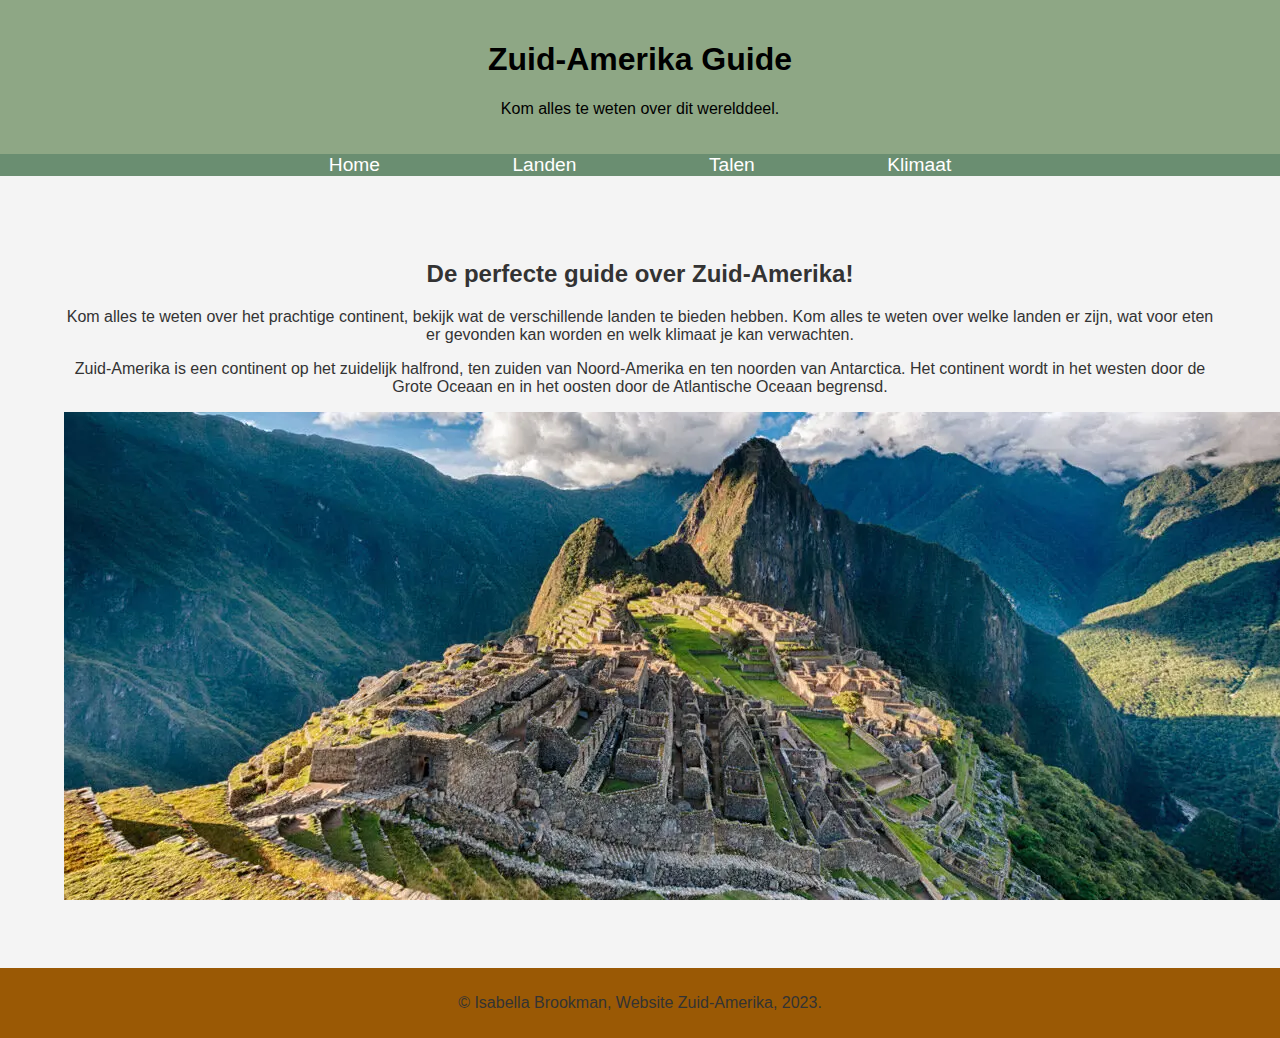
<file: index.html>
<!DOCTYPE html>
<html lang="nl">

<head>
    <meta charset="UTF-8">
    <meta name="viewport" content="width=device-width, initial-scale=1.0">
    <title> De perfecte guide over Zuid-Amerika</title>
    <link rel="stylesheet" href="styles.css">
</head>

<body>
    <header>
        <h1>Zuid-Amerika Guide</h1>
        <p>Kom alles te weten over dit werelddeel.</p>
    </header>

    <nav class="topnav">
        <a class="active" href="index.html">Home</a>
        <a href="landen.html">Landen</a>
        <a href="Talen.html">Talen</a>
        <a href="Klimaat.html">Klimaat</a>
    </nav>

    <section>
        <h2>De perfecte guide over Zuid-Amerika!</h2>
        <p>Kom alles te weten over het prachtige continent, bekijk wat de verschillende landen te bieden hebben. Kom
            alles te weten over welke landen er zijn, wat voor eten er gevonden kan worden en welk klimaat je kan
            verwachten.</p>
        <p>Zuid-Amerika is een continent op het zuidelijk halfrond, ten zuiden van Noord-Amerika en ten noorden van
            Antarctica. Het continent wordt in het westen door de Grote Oceaan en in het oosten door de Atlantische
            Oceaan begrensd.</p>
        <img src="images/Landschap.webp" alt="Landschap Zuid-Amerika" />
    </section>
    <footer>
        <p> &copy; Isabella Brookman, Website Zuid-Amerika, 2023.</p>
    </footer>
</body>

</html>
</file>
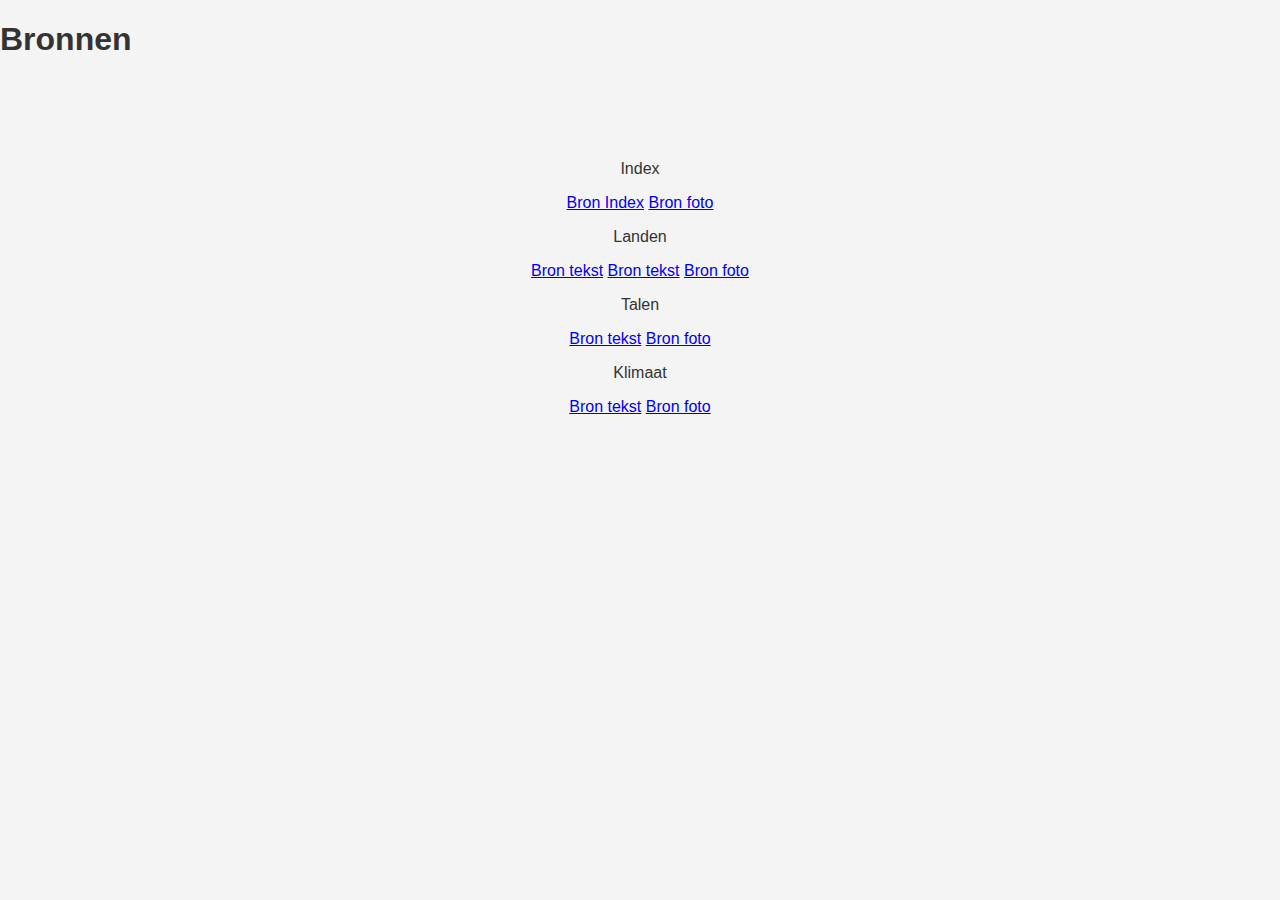
<file: Bronnen.html>
<!DOCTYPE html>
<html lang="nl">

<head>
    <meta charset="UTF-8">
    <meta name="viewport" content="width=device-width, initial-scale=1.0">
    <title> Bronnenlijst</title>
    <link rel="stylesheet" href="styles.css">
</head>

<body>
    <h1>Bronnen</h1>

    <section>
        <p>Index</p>
        <a href="https://nl.wikipedia.org/wiki/Zuid-Amerika">Bron Index</a>
        <a href="https://www.27vakantiedagen.nl/de-9-hoogtepunten-van-zuid-amerika/">Bron foto</a>

        <p>Landen</p>
        <a
            href="https://www.wegenwiki.nl/Zuid-Amerika#:~:text=Zuid%2DAmerika%20is%20een%20continent,telt%20circa%20434%20miljoen%20inwoners.">Bron
            tekst</a>
        <a
            href="https://koningaap.nl/brazilie-reizen/bevolking-brazilie#:~:text=Brazili%C3%AB%20is%20het%20grootste%20land,heeft%20ruim%20200%20miljoen%20inwoners.">Bron
            tekst</a>
        <a
            href="https://vector-map.nl/kaarten/continentkaarten/zuid-amerika-kaarten/schoolkaart-zuid-amerika-natuurkundig/">Bron
            foto</a>

        <p>Talen</p>
        <a
            href="https://nl.wikipedia.org/wiki/Zuid-Amerika#:~:text=Demografie-,Taal,als%20Guaran%C3%AD%20en%20Quechua%20gesproken.">Bron
            tekst</a>
        <a href="https://npo.nl/npo3/3opreis/talen-ten-onder-zuid-amerika"> Bron foto </a>

        <p>Klimaat</p>
        <a
            href="https://nl.wikipedia.org/wiki/Zuid-Amerika#:~:text=Demografie-,Taal,als%20Guaran%C3%AD%20en%20Quechua%20gesproken.">Bron
            tekst</a>
        <a href="https://www.zuid-amerika.net/zuid-amerika-verkennen/">Bron foto</a>
    </section>
</body>

</html>
</file>
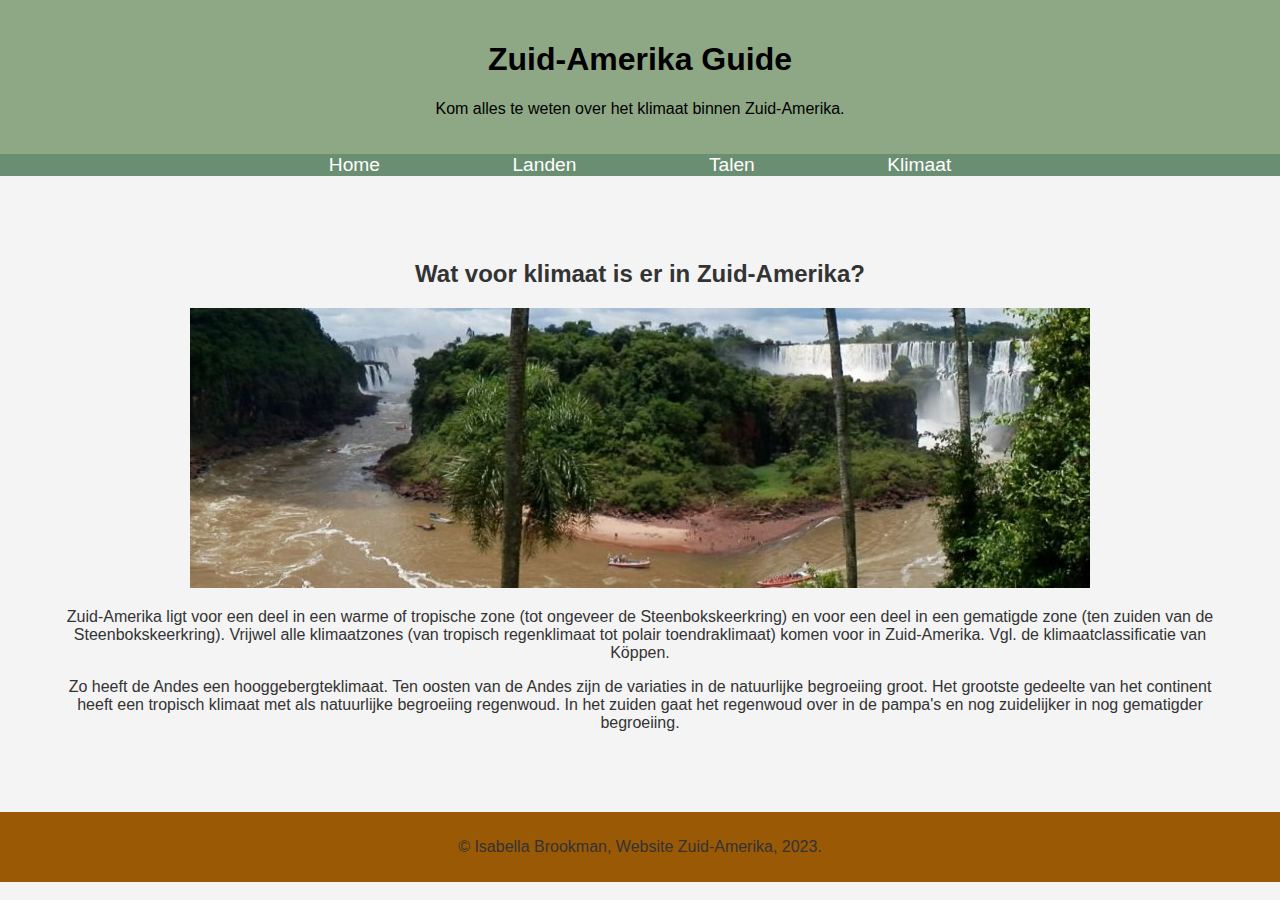
<file: Klimaat.html>
<!DOCTYPE html>
<html lang="nl">

<head>
    <meta charset="UTF-8">
    <meta name="viewport" content="width=device-width, initial-scale=1.0">
    <title> De perfecte guide over Zuid-Amerika</title>
    <link rel="stylesheet" href="styles.css">
</head>

<body>
    <header>
        <h1>Zuid-Amerika Guide</h1>
        <p>Kom alles te weten over het klimaat binnen Zuid-Amerika.</p>
    </header>

    <div class="topnav">
        <a class="active" href="index.html">Home</a>
        <a href="landen.html">Landen</a>
        <a href="Talen.html">Talen</a>
        <a href="Klimaat.html">Klimaat</a>
    </div>

    <section>
        <h2>Wat voor klimaat is er in Zuid-Amerika?</h2>
        <img src="images/Klimaat.jpeg" alt="Jungle met rivier in Zuid-Amerika">
        <p>Zuid-Amerika ligt voor een deel in een warme of tropische zone (tot ongeveer de Steenbokskeerkring) en voor
            een
            deel in een gematigde zone (ten zuiden van de Steenbokskeerkring). Vrijwel alle klimaatzones (van tropisch
            regenklimaat tot polair toendraklimaat) komen voor in Zuid-Amerika. Vgl. de klimaatclassificatie van Köppen.
        </p>

        <p>Zo heeft de Andes een hooggebergteklimaat. Ten oosten van de Andes zijn de variaties in de natuurlijke
            begroeiing
            groot. Het grootste gedeelte van het continent heeft een tropisch klimaat met als natuurlijke begroeiing
            regenwoud. In het zuiden gaat het regenwoud over in de pampa's en nog zuidelijker in nog gematigder
            begroeiing.
        </p>

    </section>
    <footer>
        <p> &copy; Isabella Brookman, Website Zuid-Amerika, 2023.</p>
    </footer>
</body>

</html>
</file>
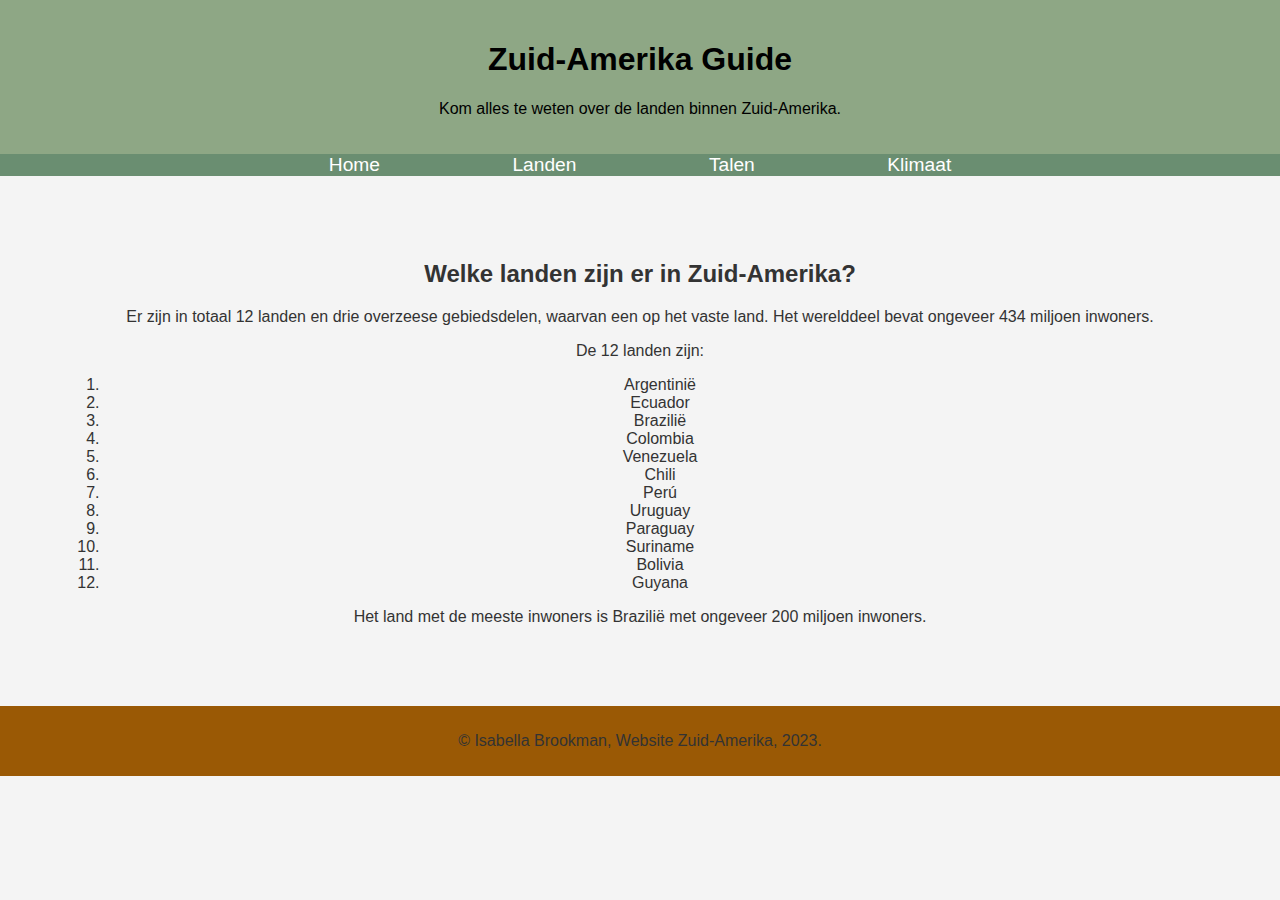
<file: landen.html>
<!DOCTYPE html>
<html lang="nl">

<head>
    <meta charset="UTF-8">
    <meta name="viewport" content="width=device-width, initial-scale=1.0">
    <title> De perfecte guide over Zuid-Amerika</title>
    <link rel="stylesheet" href="styles.css">
</head>

<body>
    <header>
        <h1>Zuid-Amerika Guide</h1>
        <p>Kom alles te weten over de landen binnen Zuid-Amerika.</p>
    </header>

    <div class="topnav">
        <a class="active" href="index.html">Home</a>
        <a href="landen.html">Landen</a>
        <a href="Talen.html">Talen</a>
        <a href="Klimaat.html">Klimaat</a>
    </div>

    <section>
        <h2>Welke landen zijn er in Zuid-Amerika?</h2>
        <p>Er zijn in totaal 12 landen en drie overzeese gebiedsdelen, waarvan een op het vaste land. Het werelddeel
            bevat ongeveer 434 miljoen inwoners.</p>
        <p>De 12 landen zijn:
        <ol>
            <li>Argentinië</li>
            <li>Ecuador</li>
            <li>Brazilië</li>
            <li>Colombia</li>
            <li>Venezuela</li>
            <li>Chili</li>
            <li>Perú</li>
            <li>Uruguay</li>
            <li>Paraguay</li>
            <li>Suriname</li>
            <li>Bolivia</li>
            <li>Guyana</li>
        </ol>
        </p>
        <p>Het land met de meeste inwoners is Brazilië met ongeveer 200 miljoen inwoners.</p>
    </section>
    <footer>
        <p> &copy; Isabella Brookman, Website Zuid-Amerika, 2023.</p>
    </footer>
</body>

</html>
</file>
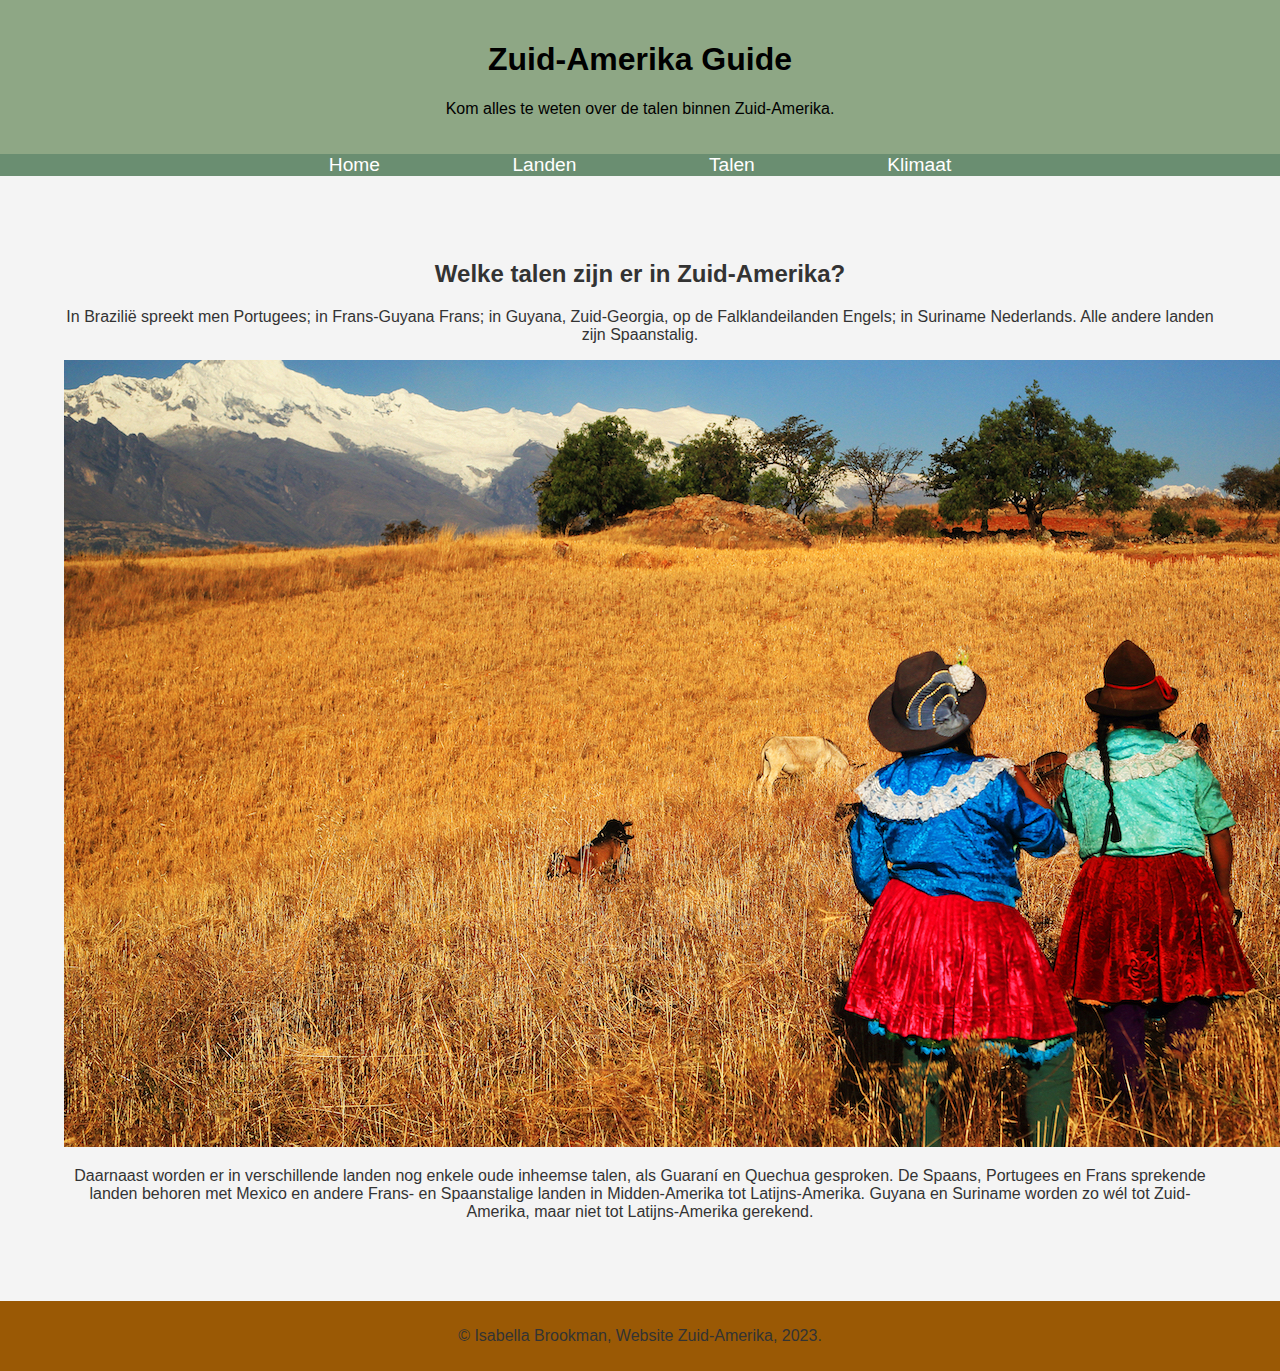
<file: Talen.html>
<!DOCTYPE html>
<html lang="nl">

<head>
    <meta charset="UTF-8">
    <meta name="viewport" content="width=device-width, initial-scale=1.0">
    <title> De perfecte guide over Zuid-Amerika</title>
    <link rel="stylesheet" href="styles.css">
</head>

<body>
    <header>
        <h1>Zuid-Amerika Guide</h1>
        <p>Kom alles te weten over de talen binnen Zuid-Amerika.</p>
    </header>

    <div class="topnav">
        <a class="active" href="index.html">Home</a>
        <a href="landen.html">Landen</a>
        <a href="Talen.html">Talen</a>
        <a href="Klimaat.html">Klimaat</a>
    </div>

    <section>
        <h2>Welke talen zijn er in Zuid-Amerika?</h2>
        <p>In Brazilië spreekt men Portugees; in Frans-Guyana Frans; in Guyana, Zuid-Georgia, op de Falklandeilanden
            Engels;
            in Suriname Nederlands. Alle andere landen zijn Spaanstalig. </p>
        <img src="images/weiland.jpeg" alt="Weiland met twee mensen">
        <p>Daarnaast worden er in verschillende landen nog enkele oude inheemse talen, als Guaraní en Quechua gesproken.
            De
            Spaans, Portugees en Frans sprekende landen behoren met Mexico en andere Frans- en Spaanstalige landen in
            Midden-Amerika tot Latijns-Amerika. Guyana en Suriname worden zo wél tot Zuid-Amerika, maar niet tot
            Latijns-Amerika gerekend.</p>
    </section>
    <footer>
        <p> &copy; Isabella Brookman, Website Zuid-Amerika, 2023.</p>
    </footer>
</body>

</html>
</file>
<file: styles.css>
body {
  font-family: Arial, Helvetica, sans-serif, sans-serif;
  margin: 0;
  padding: 0;
  background-color: #f4f4f4;
  color: #333;
}

header {
  font-family: 'Lucida Sans', 'Lucida Sans Regular', 'Lucida Grande', 'Lucida Sans Unicode', Geneva, Verdana, sans-serif;
  background-color: #8ea785;
  color: #000000;
  padding: 20px;
  text-align: center;
}

.topnav {
  text-align: center;
  background-color: #6a8e71;
  overflow: hidden;
}

.topnav a {
  font-family: 'Lucida Sans', 'Lucida Sans Regular', 'Lucida Grande', 'Lucida Sans Unicode', Geneva, Verdana, sans-serif;
  color: #ffffff;
  padding: 5%;
  text-decoration: none;
  font-size: 1.2em;
}

.topnav a:hover {
  background-color: #0f4327;
  color: #dee18d;
}

section {
  padding: 5%;
  border-radius: 20%;
  margin: auto;
  text-align: center;

}

section:nth-of-type(3) {
  position: fixed;
  max-width: 40%;
  height: auto;
  vertical-align: middle;
}

footer {
  background-color: #9a5905;
  ;
  color: #333;
  text-align: center;
  padding: 10px 0;
  position: bottom;
  bottom: 0;
  width: 100%;
}
</file>
